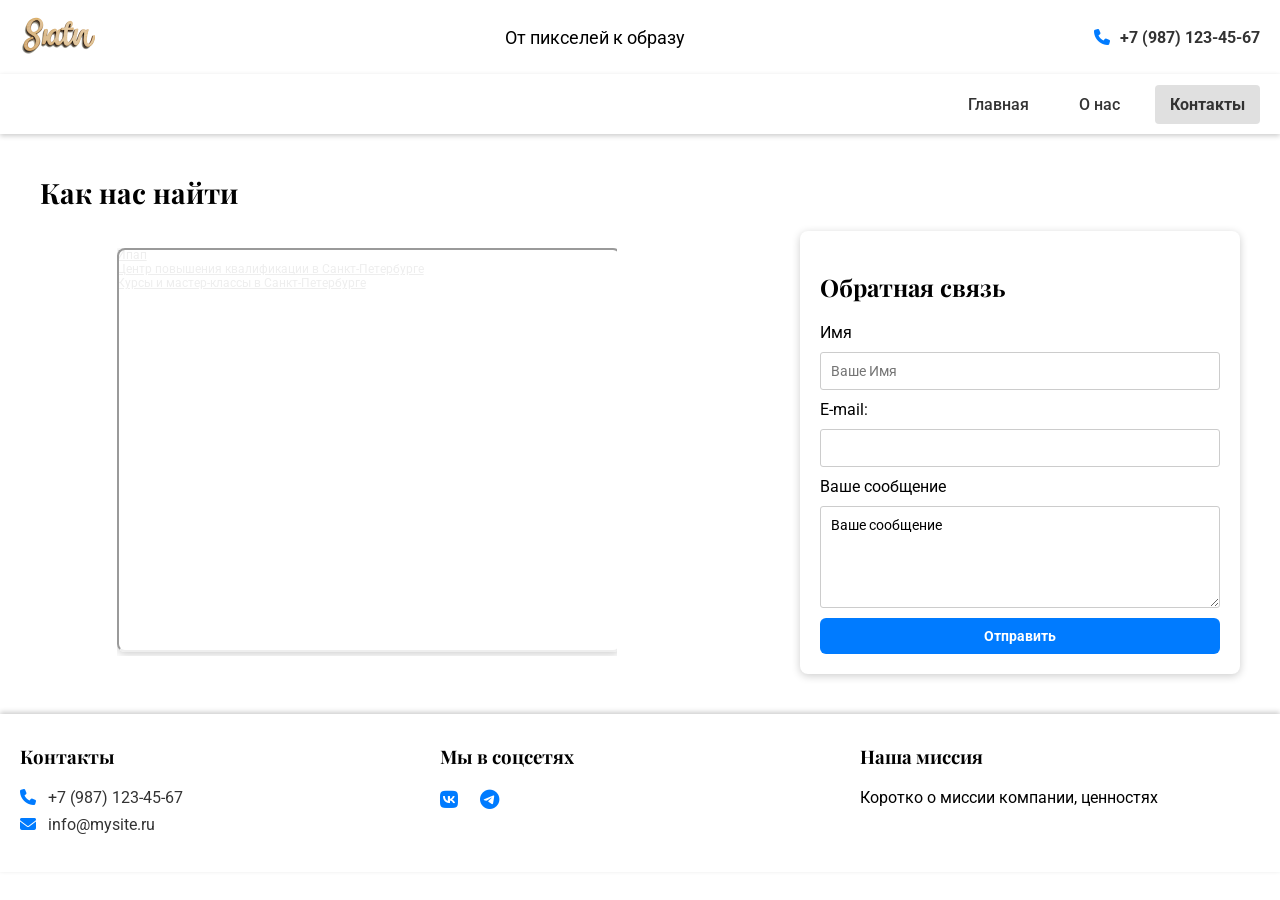
<file: contacts.html>
<!DOCTYPE html>
<html lang="ru">

<head>
    <meta charset="UTF-8">
    <meta name="viewport" content="width=device-width, initial-scale=1.0">
    <!-- Font Awesome - для иконок -->
    <link rel="stylesheet" href="https://cdnjs.cloudflare.com/ajax/libs/font-awesome/6.5.2/css/all.min.css">
    <!-- Google Fonts -->
    <link
        href="https://fonts.googleapis.com/css2?family=Playfair+Display:wght@700&family=Roboto:wght@400;500&display=swap"
        rel="stylesheet">
    <!-- Наш CSS - кастомные стили -->
    <link rel="stylesheet" href="css/styles.css">
    <title>Как связаться с нами</title>
</head>

<body>
    <!-- ШАПКА -->
    <header class="top-bar">
        <div class="top-logo">
            <a href="index.html"><img src="images/logo.png" alt=""></a>
        </div>
        <div class="top-slogan">От пикселей к образу</div>
        <div class="top-phone">
            <i class="fas fa-phone"></i>
            <a href="tel:+79871234567">+7 (987) 123-45-67</a>
        </div>
    </header>
    <!-- МЕНЮ -->
    <nav class="menu-wrapper">
        <button class="menu-icon"><i class="fas fa-bars"></i></button>
        <ul class="menu-list">
            <li><a href="index.html">Главная</a></li>
            <li><a href="about.html">О нас</a></li>
            <li><a href="contacts.html" class="active">Контакты</a></li>
        </ul>
    </nav>
    <!-- КОНТЕНТ -->
    <main class="contacts">
        <h1>Как нас найти</h1>
        <div class="conent-wrapper">
            <div class="map-container">
            <div style="position: relative; overflow: hidden">
            <a href="https://yandex.ru/maps/org/ipap/136024167050/?utm_medium=mapframe&utm_source=maps"
              style="color: #eee; font-size: 12px; position: absolute; top: 0px">Ипап
            </a><a href="https://yandex.ru/maps/2/saint-petersburg/category/professional_development_center/184106156/?utm_medium=mapframe&utm_source=maps"
              style="color: #eee; font-size: 12px; position: absolute; top: 14px;">Центр повышения квалификации в Санкт‑Петербурге</a>
            <a href="https://yandex.ru/maps/2/saint-petersburg/category/courses_and_master_classes/184106220/?utm_medium=mapframe&utm_source=maps"
              style="color: #eee; font-size: 12px; position: absolute; top: 28px;">Курсы и мастер-классы в Санкт‑Петербурге</a>
            <iframe src="https://yandex.ru/map-widget/v1/?ll=30.325298%2C59.918316&mode=search&oid=136024167050&ol=biz&sll=30.325298%2C59.918311&source=serp_navig&text=%D0%B8%D0%BF%D0%B0%D0%BF&z=13"
              width="560" height="400" frameborder="1" allowfullscreen="true" style="position: relative"></iframe>
            </div>
            </div>
            <div class="form-container">
                <h2>Обратная связь</h2>
                <form class="feedback">
                    <label for="name">Имя</label>
                    <input type="text" placeholder="Ваше Имя" id="name" name="name" required />
                    <label for="name">E-mail:</label>
                    <input type="text" id="email" name="email" required />
                    <label for="massage">Ваше сообщение</label>
                    <textarea name="massage" rows=5 "massage" required>Ваше сообщение</textarea>
                    <input type="submit" value="Отправить">
                </form>
            </div>
        </div>
    </main>
    <!-- ПОДВАЛ -->
    <footer class="footer">
        <div class="footer-section">
            <h3>Контакты</h3>
            <p><i class="fas fa-phone"></i>&nbsp;<a href="tel:+79871234567">+7 (987) 123-45-67</a></p>
            <p><i class="fas fa-envelope"></i>&nbsp;<a href="mailto:info@mysite.ru">info@mysite.ru</a></p>
        </div>

        <div class="footer-section">
            <h3>Мы в соцсетях</h3>
            <p>
                <a href="#" class="social-link"><i class="fab fa-vk"></i></a>
                <a href="#" class="social-link"><i class="fab fa-telegram"></i></a>
            </p>
        </div>

        <div class="footer-section">
            <h3>Наша миссия</h3>
            <p>Коротко о миссии компании, ценностях</p>
        </div>
    </footer>
    <button id="topBtn" onclick="scrollToTop()">↑</button>
    <script src="js/gotop.js"></script>
    <script src="js/bmenu.js"></script>
</body>

</html>
</file>
<file: css/styles.css>
/* Набор переменных */
:root {
  --primary-color: #fff;
  --text-color: #333;
  --shadow-color: rgba(0, 0, 0, .2);
  --hover-color: #f0f0f0;
  --active-color: #e0e0e0;
  --menu-height: 60px;
  --logo-size: 50px;
  --padding: 20px;
}

/* сброс */
body {
  margin: 0;
  font-family: 'Roboto', sans-serif;
}

/* Заголовки */
h1,
h2,
h3 {
  font-family: 'Playfair Display', serif;
}

/* ШАПКА */
.top-bar {
  display: flex;
  align-items: center;
  justify-content: space-between;
  padding: 10px var(--padding);
  background-color: var(--primary-color);
  box-shadow: 0 2px 5px var(--shadow-color);
}

.top-logo img {
  height: var(--logo-size);
}

.top-slogan {
  flex: 1;
  text-align: center;
  font-size: 18px;
}

.top-phone i {
  margin-right: 6px;
  color: #007bff;
}

.top-phone a {
  font-weight: bold;
  text-decoration: none;
  color: var(--text-color);
}

/* Меню */
.menu-wrapper {
  display: flex;
  justify-content: flex-end;
  align-items: center;
  height: var(--menu-height);
  background-color: var(--primary-color);
  box-shadow: 0 2px 5px var(--shadow-color);
  padding: 0 var(--padding);
  position: relative;
}

.menu-icon {
  display: none;
  font-size: 22px;
  background: none;
  border: none;
  cursor: pointer;
  padding: 10px;
}

.menu-list {
  display: flex;
  list-style: none;
  margin: 0;
  padding: 0;
  z-index: 2;
}

.menu-list li {
  margin-left: 20px;
}

.menu-list a {
  padding: 10px 15px;
  border-radius: 4px;
  text-decoration: none;
  color: var(--text-color);
  font-weight: 500;
}

.menu-list a:hover {
  background-color: var(--hover-color);
}

.menu-list a.active {
  background-color: var(--active-color);
  font-weight: bold;
}

/* Контент */
.main-content {
  max-width: 1200px;
  margin: 40px auto;
  padding: 0 var(--padding);
}

.main-content h1 {
  font-family: 'Playfair Display', serif;
  font-size: 32px;
  margin-bottom: 20px;
}

.main-content p {
  font-size: 16px;
  line-height: 1.6;
  margin-bottom: 30px;
}

/* Сетка карточек*/
.card-grid {
  display: grid;
  grid-template-columns: repeat(auto-fill, minmax(280px, 1fr));
  gap: 120px;
}

.card {
  background-color: var(--primary-color);
  border-radius: 8px;
  box-shadow: 0 2px 8px var(--shadow-color);
  overflow: hidden;
  transition: transform 0.2s ease, box-shadow 0.2s ease;
}

.card img {
  width: 100%;
  height: auto;
  display: block;
}

.card-text {
  padding: 15px;
}

.card-text h2 {
  font-size: 20px;
  margin: 0 0 10px;
}

.card:hover {
  transform: translateY(-5px);
  box-shadow: 0 4px 12px var(--shadow-color);
}

/* Конетент-Контакты */
.contacts{
  max-width: 1200px;
  margin: 40px auto;
  padding: 0 var(--padding);
}

.contacts h1{
  font-size: 28px;
  margin-bottom: 20px;
}

/* Контейнер с картой и формой */
.conent-wrapper{
  display: flex;
  gap: 30px;
  flex-wrap: wrap; /* На узких экранах блоки встают друг под другом */
  justify-content: center;
  align-items: center;
}

.map-container{
  max-width: 100%;
  width: 100%;
  margin: 0 auto;
}

.map-container{
  flex: 2 1 500px;
  max-width: 500px;
}

.map-container iframe{
  width: 100%;
  height: 400px;
  border-radius: 8px;
  box-shadow: 0 2px 8px var(--shadow-color);
}

/* Форма */
.form-container{
  flex: 1 1 300px;
  max-width: 400px;
  background-color: var(--primary-color);
  border-radius: 8px;
  box-shadow: 0 2px 8px var(--shadow-color);
  padding: var(--padding);
  margin-left: auto;
}

.feedback{
  display: flex;
  flex-direction: column;
  gap: calc(var(--padding) / 2);
  align-items: stretch;
}

.feedback input,
.feedback textarea{
  width: 100%;
  padding: calc(var(--padding) / 2);
  border: 1px solid#ccc;
  border-radius: 3px;
  font-family: inherit;
  font-size: 14px;
  box-sizing: border-box;
}

.feedback input:focus,
.feedback textarea:focus{
  border-color: #007bff;
  outline: none;
  box-shadow: 0 0 3px rgba(0, 123, 255, .5);
}

.feedback input[type="submit"]{
  align-items: flex-start;
  padding: calc(var(--padding) / 2) var(--padding);
  border: none;
  background-color: #007bff;
  color: var(--primary-color);
  font-weight: bold;
  border-radius: 6px;
  cursor: pointer;
  transform: backgraund 0/2s ease;
}

.feedback input[type="submit"]:hover{
  background-color: #0056b3;
}


/* Подвал */
.footer {
  display: flex;
  background-color: var(--primary-color);
  box-shadow: 0 -2px 5px var(--shadow-color);
  padding: 30px var(--padding);
  flex-wrap: wrap;
  justify-content: space-between;
  gap: 20px;
}

.footer-section {
  flex: 1 1 50px;
}

.footer h3 {
  font-family: 'Playfair Display', serif;
  margin-top: 0;
}

.footer p {
  margin: 8px 0;
}

.footer a {
  color: var(--text-color);
  text-decoration: none;
}

.footer a:hover {
  text-decoration: underline;
}

.footer i {
  margin-right: 8px;
  color: #007bff;
}

/* Соц. иконки */
.social-link {
  font-size: 20px;
  margin-right: 10px;
}

.social-link:hover i {
  color: #0056b3;
}
/* Лфйтбщкс */
.lightbox{
  display: none;
  position: fixed;
  inset: 0;
  background-color: rgba(0, 0, 0, .85);
  justify-content: center;
align-items: center;
z-index: 3;
}

.lightbox img{
  max-width: 90%;
  max-height: 90%;
  border-radius: 8px;
  box-shadow: 0 0 20px rgba(0, 0, 0, .5);
}

.close-btn{
  position: absolute;
  top: 20px;
  right: 30px;
  font-size: 32px;
  font-weight: bold;
  color: var(--primary-color);
  cursor: pointer;
  user-select: none;
  transition: color 0.2 ease;
}

.close-btn{
  color: #ff5555;
}

/* Кнопка "наверх" */
#topBtn {
  display: none;
  position: fixed;
  bottom: 20px;
  right: 50px;
  font-size: 18px;
  background-color: rgba(64, 64, 64, .8);
  color: white;
  border: 0;
  padding: 10px 18px;
  cursor: pointer;
  border-radius: 50%;
  font-weight: 900;
}

#topBtn:hover {
  background-color: #555;
  color: red;
}

/* Адаптив */
@media (max-width: 768px) {
  .menu-icon {
    display: block;
  }

  .menu-list {
    position: absolute;
    top: var(--menu-height);
    right: 0;
    flex-direction: column;
    background-color: var(--primary-color);
    box-shadow: 0 4px 10px var(--shadow-color);
    padding: 10px;
    display: none;
  }

  .menu-list.active {
    display: flex;
  }

  .menu-list li {
    margin: 10px 0;
  }

  .footer {
    flex-direction: column;
  }

  .footer-section p {
    line-height: 50px;
  }
}
</file>
